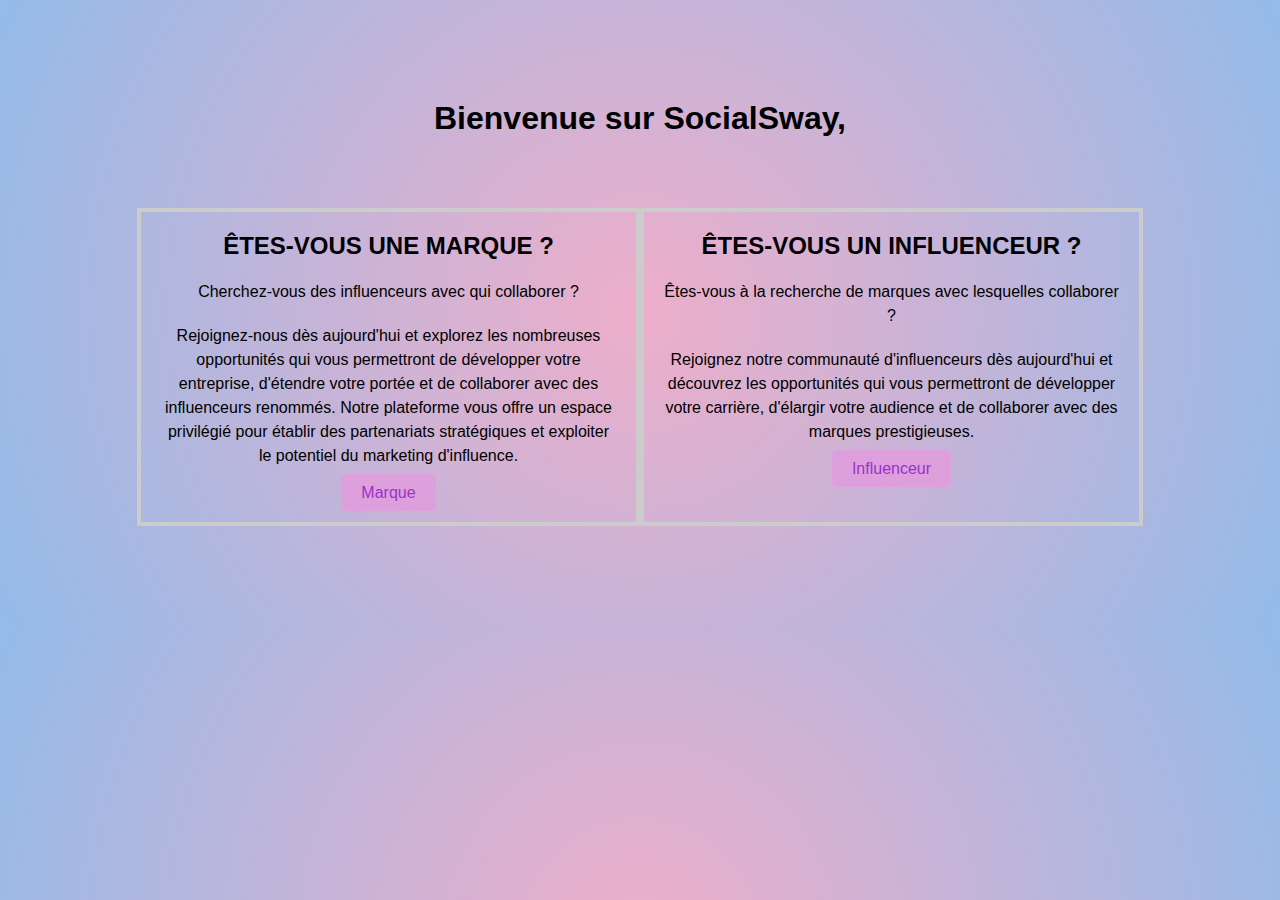
<file: inscription.html>
<!DOCTYPE html>
<html>
<head>
    <meta charset="UTF-8">
    <meta http-equiv="X-UA-Compatible" content="IE=edge">
    <meta name="viewport" content="width=device-width, initial-scale=1.0">
    <title>Collaboration Portal</title>
   
    <style>
        body {
            font-family: Arial, sans-serif;
             background: rgb(238,174,202);
    background: radial-gradient(circle, rgba(238,174,202,1) 0%, rgba(148,187,233,1) 100%);

        }
        .part{
            display: flex;
            justify-content: center;
        }
        .container {
            width: 80%;
            margin: 100px auto;
            text-align: center;
        }
        p{
            font-size: 100%;
            line-height: 1.5;
        }
        h1 {
            text-align: center;
            margin-top: 50px;
        }

        .partie {
            display: inline-block;
            width: 45%;
            padding: 20px;
            border: 4px solid #ccc;
            margin-top: 50px;
            text-align: center;
        }

        .partie h2 {
            margin-top: 0;
        }

        .partie p {
            margin-top: 20px;
        }

        .brand-link, .influencer-link {
            text-decoration: none;
            background-color: plum;
            color: darkorchid;
            padding: 10px 20px;
            border-radius: 5px;
            margin: 50px
        }
        .header{
            grid-area: header;
        background-color: #c2c2c2;
        text-align: center;
        justify-content: center;
        display: flex;
        align-items: center;
        font-weight: bold;
        font-size: 35px;
        }
    </style>
</head>
<body>
    
    <div class="container">
        <h1>Bienvenue sur SocialSway,</h1>
        <div class="part">
        <div class="partie">
            <h2>ÊTES-VOUS UNE MARQUE ?</h2>
            <p>Cherchez-vous des influenceurs avec qui collaborer ?</p>
            <p>Rejoignez-nous dès aujourd'hui et explorez les nombreuses opportunités qui vous permettront de développer votre entreprise, d'étendre votre portée et de collaborer avec des influenceurs renommés. Notre plateforme vous offre un espace privilégié pour établir des partenariats stratégiques et exploiter le potentiel du marketing d'influence.</p>
          <a class="brand-link" href="marque.php">Marque</a> 

</div> 
        <div class="partie">
            <h2>ÊTES-VOUS UN INFLUENCEUR ? </h2>
            <p>Êtes-vous à la recherche de marques avec lesquelles collaborer ?</p>
            <p>Rejoignez notre communauté d'influenceurs dès aujourd'hui et découvrez les opportunités qui vous permettront de développer votre carrière, d'élargir votre audience et de collaborer avec des marques prestigieuses.</p>
            <a class="influencer-link" href="inf.php">Influenceur</a>
        </div>
      </div>
    </div>
</body>
</html>
</file>
